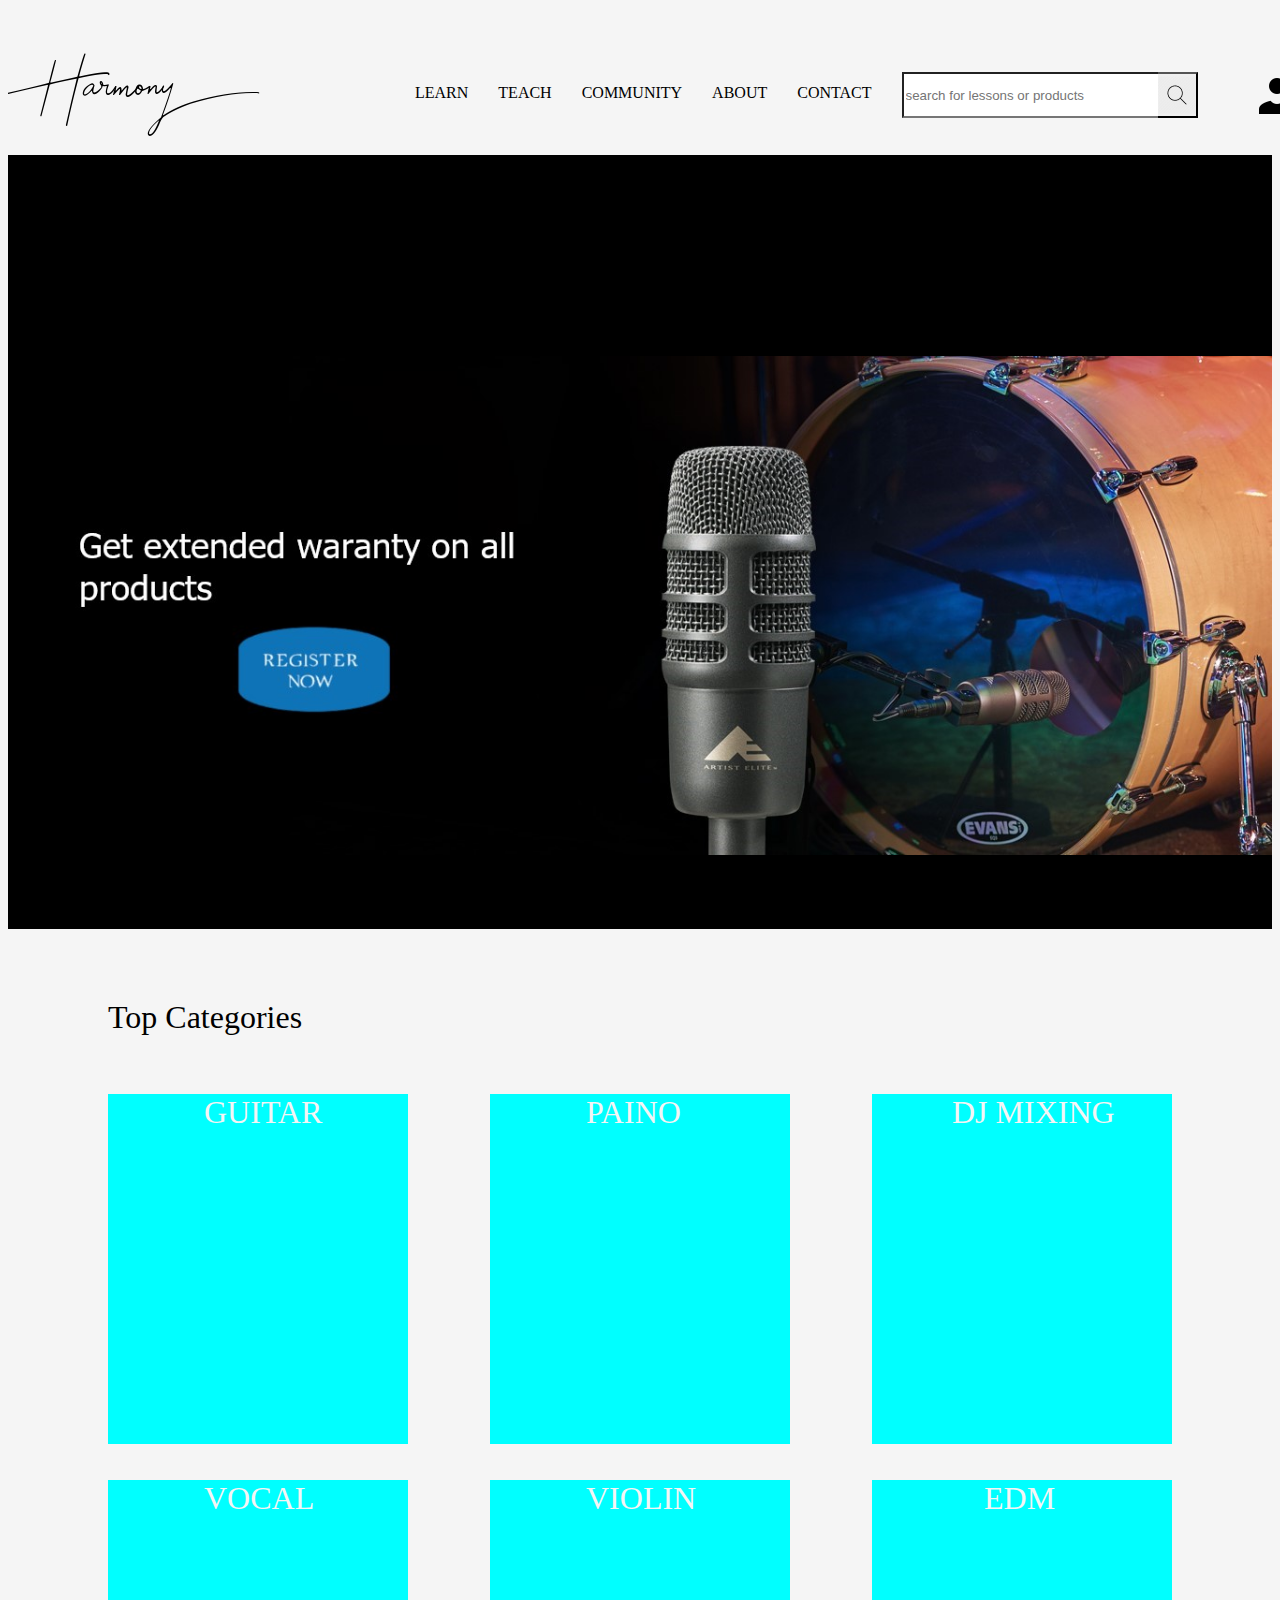
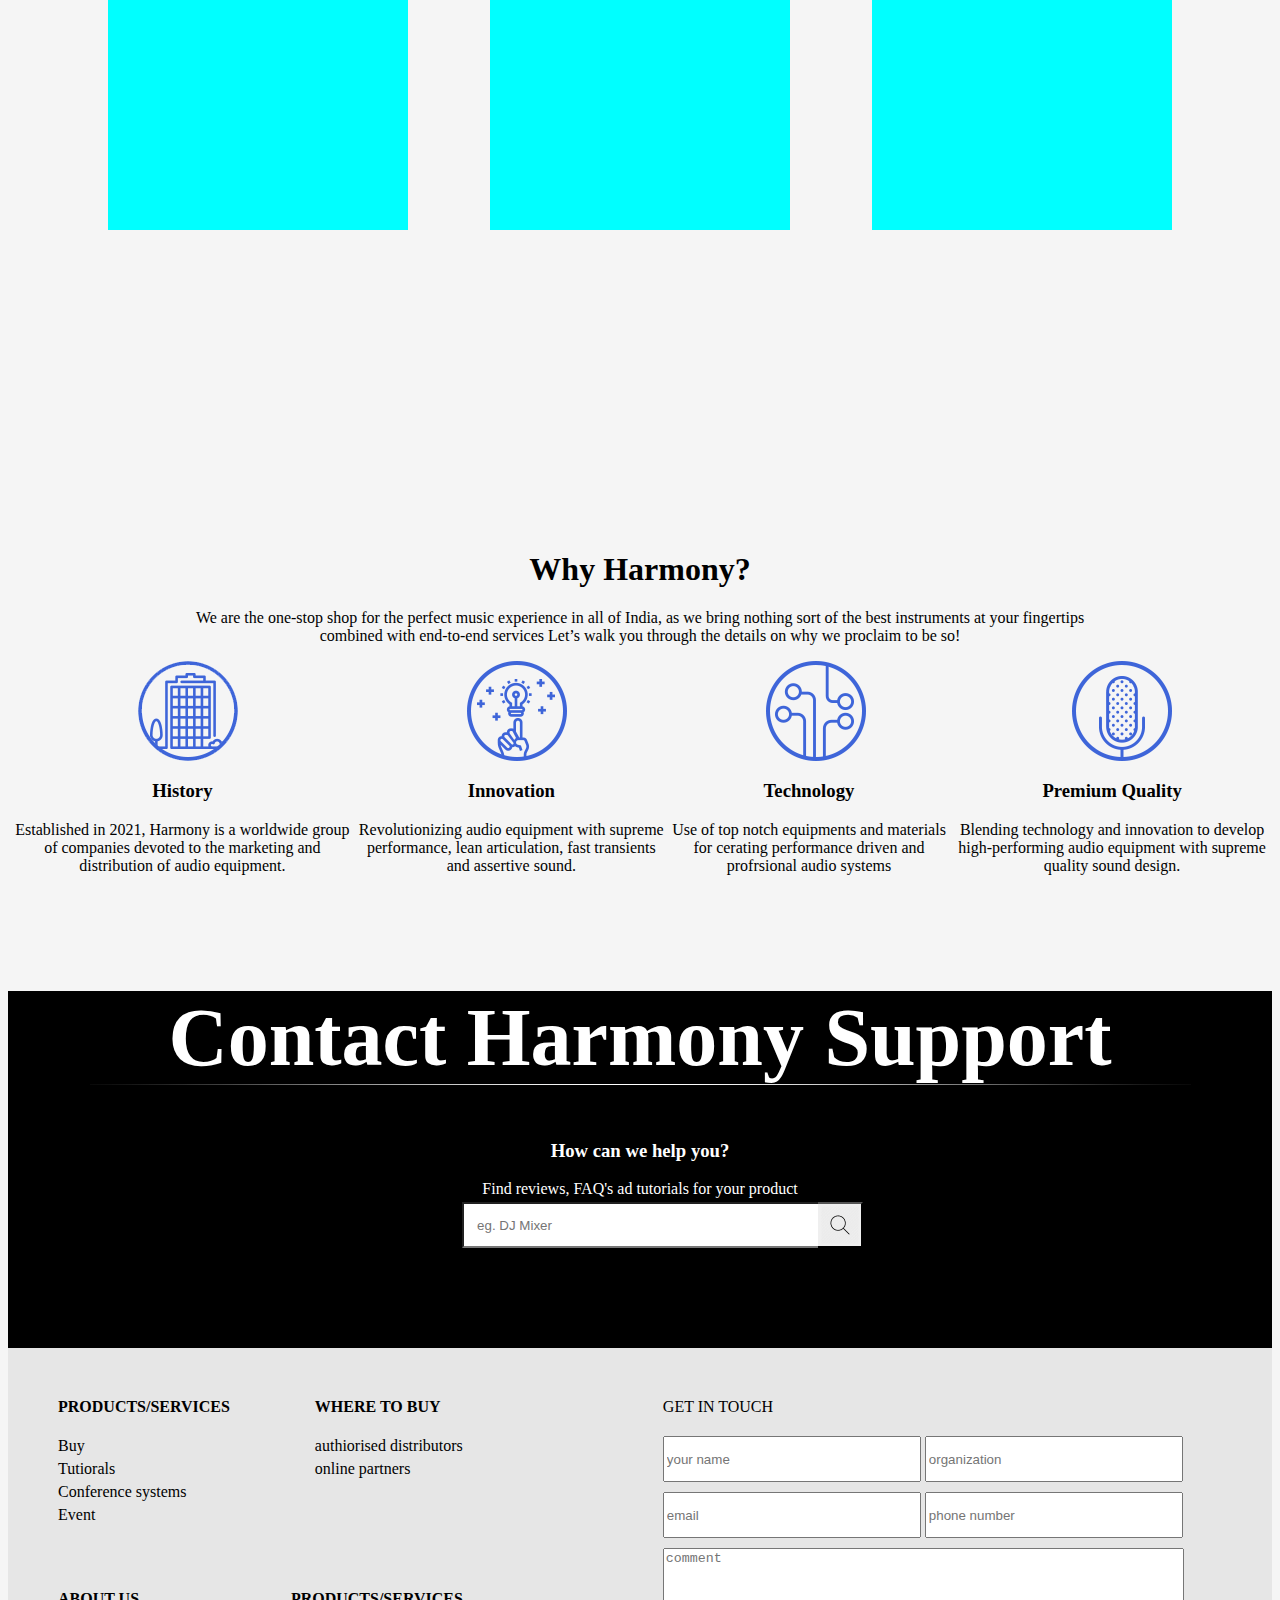
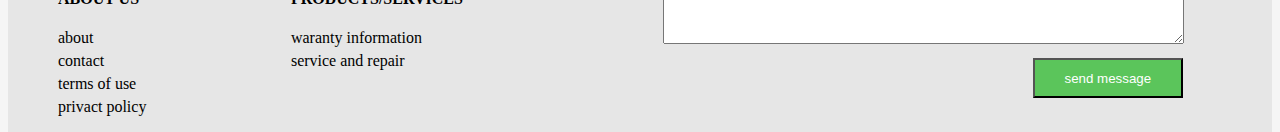
<file: index.html>
<!DOCTYPE html>
<html lang="en">

<head>
    <meta charset="UTF-8">
    <meta http-equiv="X-UA-Compatible" content="IE=edge">
    <meta name="viewport" content="width=device-width, initial-scale=1.0">
    <link href="style.css" rel="stylesheet">
    <title>Document</title>
</head>

<body>
    <section class="primary">
        <nav class="nav">
            <div class="logo">
                <img src="images/harmony-font-preview.png">
            </div>
            <ul>
                <li><a href="links/learn.html">LEARN</a></li>
                <li><a href="links/teach.html">TEACH</a></li>
                <li><a href="links/community.html">COMMUNITY</a></li>
                <li><a href="links/about.html">ABOUT</a></li>
                <li><a href="links/conference_system.html">CONTACT</a></li>

                <li>
                    <form id="nav-search">
                        <input id="search1" type="text" type="search" placeholder="search for lessons or products">
                        <input id="search-button-nav" type="button" class="search-button" value="">
                    </form>
                </li>
                <li class="user">
                    <a href="links/user.html">
                        <span><img src="images/user.png"></span>
                    </a>
                </li>
            </ul>
        </nav>
        <div class="container">

        </div>
    </section>

    <section class="secondary">
        <h1>Top Categories</h1><br><br>
        <div class="cards">
            <div class="topcards">
                <a href="links/featured_category_1.html">
                    <div id="card1">
                        <span style="margin-left: 3em;">GUITAR</span>
                    </div>
                </a>
                <a href="links/featured_category_2.html">
                    <div id="card2">
                        <span style="margin-left: 3em;">PAINO</span>
                    </div>
                </a>
                <a href="links/featured_category_3.html">
                    <div id="card3">
                        <span style="margin-left: 2.5em;">DJ MIXING</span>
                    </div>
                </a>

            </div><br><br>
            <div class="bottomcards">
                <a href="links/featured_category_4.html">
                    <div id="card4">
                        <span style="margin-left: 3em;">VOCAL</span>
                    </div>
                </a>
                <a href="links/featured_category_5.html">
                    <div id="card5">
                        <span style="margin-left: 3em;">VIOLIN</span>
                    </div>
                </a>
                <a href="links/featured_category_6.html">
                    <div id="card6">
                        <span style="margin-left: 3.5em;">EDM</span>
                    </div>
                </a>

            </div>
        </div>
    </section>

    <section class="tertiary">
        <div class="why-harmony">
            <div class="why-harmony-title">
                <h1>Why Harmony?</h1>
                <p>We are the one-stop shop for the perfect music experience in all of India, as we bring nothing sort
                    of the best instruments at your fingertips<br> combined with end-to-end services
                    Let’s walk you through the details on why we proclaim to be so!</p>
            </div>
            <div class="container">
                <div class="row">
                    <div class="col1">
                        <div class="Why-harmony-image">
                            <img src="images/history.png" style="padding-left: 130px;">
                        </div>
                        <div class="Why-harmony-title">
                            <h3>History</h3>
                        </div>
                        <div class="Why-harmony-content">
                            <p>Established in 2021, Harmony is a worldwide group of companies devoted to the
                                marketing and distribution of audio equipment.</p>
                        </div>
                    </div>
                    <div class="col2">
                        <div class="Why-harmony-image">
                            <img src="images/inovation.png" style="padding-left: 110px;">
                        </div>
                        <div class="Why-harmony-title">
                            <h3>Innovation</h3>
                        </div>
                        <div class="Why-harmony-content">
                            <p>Revolutionizing audio equipment with supreme performance, lean articulation, fast
                                transients and assertive sound.</p>
                        </div>
                    </div>
                    <div class="col3">
                        <div class="Why-harmony-image">
                            <img src="images/technology.png" style="padding-left: 100px;">
                        </div>
                        <div class="Why-harmony-title">
                            <h3>Technology</h3>
                        </div>
                        <div class="Why-us-content">
                            <p>Use of top notch equipments and materials for cerating performance driven and profrsional
                                audio systems</p>
                        </div>
                    </div>
                    <div class="col4">
                        <div class="Why-harmony-image">
                            <img src="images/premium.png" style="padding-left: 120px;">
                        </div>
                        <div class="Why-harmony-title">
                            <h3>Premium Quality</h3>
                        </div>
                        <div class="Why-harmony-content">
                            <p>Blending technology and innovation to develop high-performing audio equipment with
                                supreme quality sound design.</p>
                        </div>
                    </div>
                </div>
            </div>
        </div>
        <div class="support">
            <div class="support-title">
                <h1>Contact Harmony Support</h1>
            </div>
            <div class="support-content">
                <h3>How can we help you?</h3>
                <p> Find reviews, FAQ's ad tutorials for your product</p>
            </div>
            <form id="support-search">
                <input id="search2" type="text" placeholder="   eg. DJ Mixer">
                <input id="search-button-support" type="button" value="">
            </form>
        </div>

        <div class="footer-container">
            <div class="row">
                <div class="col">
                    <b> PRODUCTS/SERVICES</b><br>
                    <ul>
                        <li><a href="links/buy.html">Buy</a></li>
                        <li><a href="links/tutorials.html">Tutiorals</a></li>
                        <li><a href="links/conference_system.html">Conference systems</a></li>
                        <li><a href="links/event.html">Event</a></li>
                    </ul>
                </div>
                <div class="col">
                    <b>WHERE TO BUY</b>
                    <ul>
                        <li><a href="links/authiorised_distributor.html">authiorised distributors</a></li>
                        <li><a href="links/online_partners.html">online partners</a></li>
                    </ul>
                </div>
                <div class="col">
                    <b>ABOUT US</b>
                    <ul>
                        <li><a href="links/about.html">about</a></li>
                        <li><a href="links/contact.html">contact</a></li>
                        <li><a href="links/terms_of_use.html">terms of use</a></li>
                        <li><a href="links/privacy_policy.html">privact policy</a></li>
                    </ul>
                </div>
                <div class="col">
                    <b>PRODUCTS/SERVICES</b>
                    <ul>
                        <li><a href="links/warranty_information.html">waranty information</a></li>
                        <li><a href="links/service_and_repair.html">service and repair</a></li>
                    </ul>
                </div>
            </div>
            <form class="query">
                GET IN TOUCH<br>
                <div class="form-action">
                    <input type="text" placeholder="your name" required style=" height: 40px; width: 250px;">
                    <input type="text" placeholder="organization" style=" height: 40px; width: 250px;"><br>
                    <input type="email" placeholder="email" style="margin-top: 10px; height: 40px; width: 250px"
                        required>
                    <input type="tel" placeholder="phone number" style="margin-top: 10px; height: 40px; width: 250px"
                        required><br>
                    <textarea rows="6" cols="70" placeholder="comment" style="margin-top: 10px; width: 515px;"
                        required></textarea>
                    <button id="query-submit" type="submit">send message</button>
                </div>
            </form>
        </div>
    </section>

    <script src="app.js"></script>

</body>

</html>
</file>
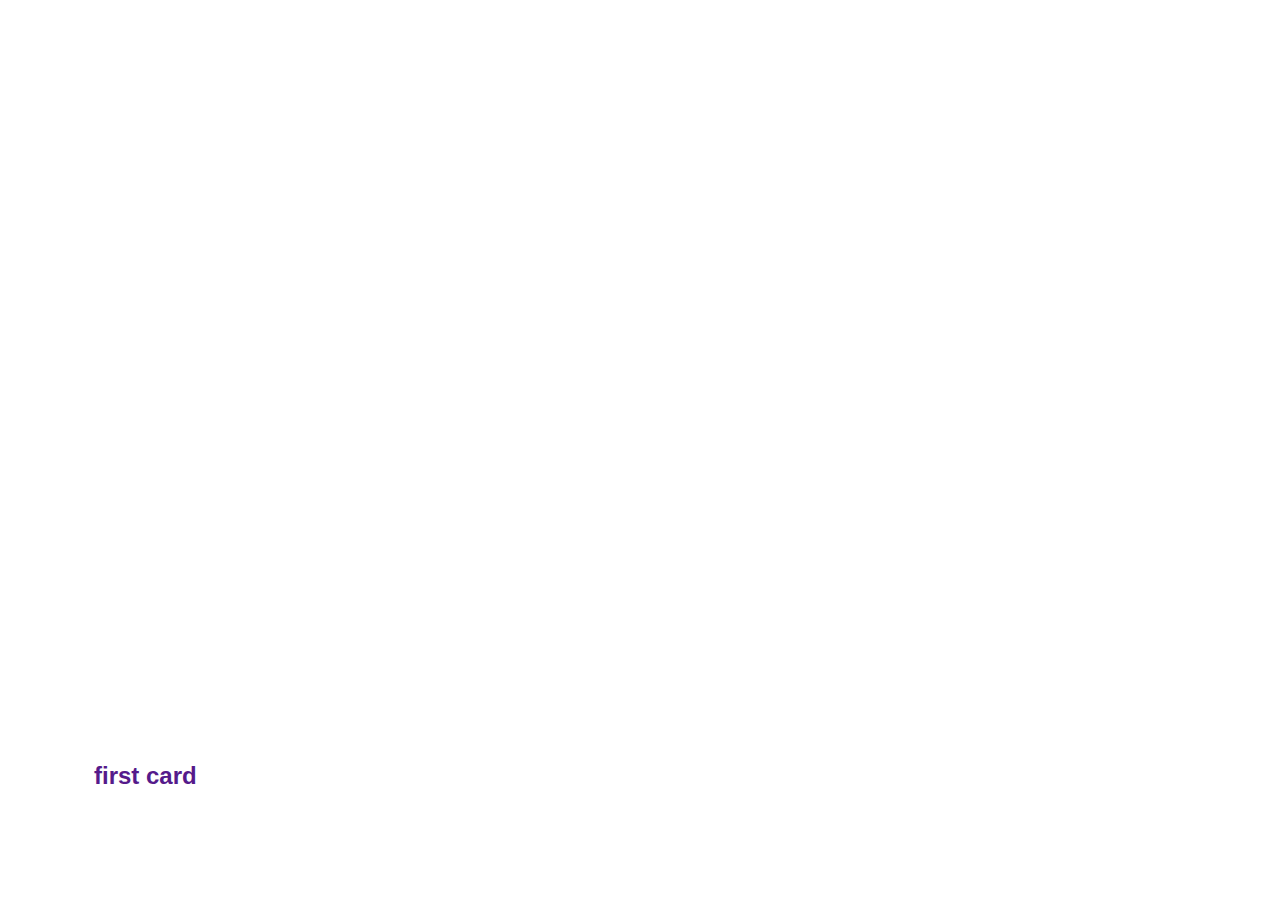
<file: upgrades/index.html>
<!DOCTYPE html>
<html lang="en">

<head>
    <meta charset="UTF-8">
    <meta http-equiv="X-UA-Compatible" content="IE=edge">
    <meta name="viewport" content="width=device-width, initial-scale=1.0">
    <link rel="stylesheet" href="style.css">
    <title>Expanding Cards</title>
</head>

<body>
    <div class="container">
        <div class="panel active" style="background-image: url('https://source.unsplash.com/user/erondu/1600x900')">
            <a href="">
                <h3>first card</h3>
            </a>
        </div>
        <div class="panel" style="background-image: url('https://source.unsplash.com/user/erondu/1600x900')">
            <h3>second card</h3>
        </div>
        <div class="panel" style="background-image: url('https://source.unsplash.com/user/erondu/1600x900')">
            <h3>third card</h3>
        </div>
        <div class="panel" style="background-image: url('https://source.unsplash.com/user/erondu/1600x900')">
            <h3>fourth card</h3>
        </div>
    </div>



    <script src="app.js"></script>
</body>

</html>
</file>
<file: style.css>
body{
    padding-left: 0%;
    background-color:whitesmoke;
}

.primary{
    
    height: 100vh;
    
}

nav{
    display: flex;
    padding-top: 45px;
}

a {
    text-decoration: none;
    color: black;
}
nav > ul{
    display: flex;
    margin-left: 100px;
    
}

nav > ul > li{
    list-style-type:none;
    padding: 15px;
}

nav > form{
    margin-left: 570px;
}


#search1{
    width: 250px;
    height: 40px;
    border-right: 0;
    margin-top: -12px;    
}

#search-button-nav{
    background-image: url(images/search.png);
    position: absolute;
    width: 40px;
    height: 46px;
    background-repeat:no-repeat;
    background-position-x: center;
    background-position-y:center ;
    border-left: 0;
    margin-top: -12px;

}

nav > ul > .user{
    padding-left: 80px;
    margin-top: -12px;
}

.primary > .container {
    background-color: black;
    background-image: url(images/banner.jpg);
    background-repeat: no-repeat;
    background-position: right;
    background-size: contain;
    height: 100vh;
}

.primary > .container > .banner-content{
    background-color:whitesmoke;
}

.secondary{
    height: 100vh;
    background-color: whitesmoke;
}

.secondary > h1{
    padding-top: 70px;
    padding-bottom: -100px;
    align-self: center;
    margin-left: 100px;
    font-size: xx-large;
    font-weight: 500;
}

.cards{
    display: flex;
    flex-direction: column;
    justify-content: space-between;
}

.topcards{
    display: flex;
    flex-direction: row;
    justify-content: space-between;
}

.bottomcards{
    display: flex;
    flex-direction: row;
    justify-content: space-between;
}
.cards #card1, #card2, #card3, #card4, #card5, #card6{
    width: 300px;
    height: 350px;
    font-size:xx-large;
    color: whitesmoke;
    background-color: aqua;
    
}

.cards #card1{
    margin-left: 100px;
    background-image: url(https://images.unsplash.com/photo-1619378779518-cdd16c71be62?crop=entropy&cs=tinysrgb&fit=crop&fm=jpg&h=350&ixid=MnwxfDB8MXxyYW5kb218fHx8fHx8fHwxNjIwNzQwNTg4&ixlib=rb-1.2.1&q=80&utm_campaign=api-credit&utm_medium=referral&utm_source=unsplash_source&w=300)
}

.cards #card4{
    margin-left: 100px;
    background-image: url(https://images.unsplash.com/photo-1578248215147-fc12af9685de?crop=entropy&cs=tinysrgb&fit=crop&fm=jpg&h=350&ixid=MnwxfDB8MXxyYW5kb218fHx8fHx8fHwxNjIwNzQwMjMz&ixlib=rb-1.2.1&q=80&utm_campaign=api-credit&utm_medium=referral&utm_source=unsplash_source&w=300);
}

.cards #card2{
    margin-left: -35px;
    margin-right: -35px;
    background-image: url(https://images.unsplash.com/photo-1610282594974-03cf1dacc68b?crop=entropy&cs=tinysrgb&fit=crop&fm=jpg&h=350&ixid=MnwxfDB8MXxyYW5kb218fHx8fHx8fHwxNjIwNzE4NDU5&ixlib=rb-1.2.1&q=80&utm_campaign=api-credit&utm_medium=referral&utm_source=unsplash_source&w=300);
}

.cards #card5{
    margin-left: -35px;
    margin-right: -35px;
    background-image: url(https://images.unsplash.com/photo-1620071512893-44077e4811d8?crop=entropy&cs=tinysrgb&fit=crop&fm=jpg&h=350&ixid=MnwxfDB8MXxyYW5kb218fHx8fHx8fHwxNjIwNzQxMDIz&ixlib=rb-1.2.1&q=80&utm_campaign=api-credit&utm_medium=referral&utm_source=unsplash_source&w=300)
}

.cards #card3{
    margin-right: 100px;
    background-image: url(https://images.unsplash.com/photo-1618001200181-e341f7949194?crop=entropy&cs=tinysrgb&fit=crop&fm=jpg&h=350&ixid=MnwxfDB8MXxyYW5kb218fHx8fHx8fHwxNjIwNzQwMTAx&ixlib=rb-1.2.1&q=80&utm_campaign=api-credit&utm_medium=referral&utm_source=unsplash_source&w=300);
}

.cards #card6{
    margin-right: 100px;
    background-image: url(https://images.unsplash.com/photo-1615014672571-461f4f80db5a?crop=entropy&cs=tinysrgb&fit=crop&fm=jpg&h=350&ixid=MnwxfDB8MXxyYW5kb218fHx8fHx8fHwxNjIwNzQxMTgx&ixlib=rb-1.2.1&q=80&utm_campaign=api-credit&utm_medium=referral&utm_source=unsplash_source&w=300);
}

.tertiary{
    height: 100vh;
    margin-top: 200px;
    
}

.tertiary > .support{
    background-color: rgb(0, 0, 0);
    margin-top: 300px;
    text-align: center;
    padding-bottom: 100px;
    color: white;
}

.support > .support-title{
    background-image: url(images/bottom_border.png);
    text-transform: capitalize;
    color: rgb(255, 255, 255);
    text-align: center;
    padding-top: -50px;
    margin-top: -200px;
    font-weight: 500;
    font-size: 41px;
    background-repeat: no-repeat;
    background-position: bottom center;
}

#search2{
    width: 350px;
    height: 40px;
    border-right: 0;
    margin-top: -12px; 
}

#search-button-support{
    background-image: url(images/search.png);
    position: absolute;
    width: 45px;
    height: 46px;
    background-repeat:no-repeat;
    background-position-x: center;
    background-position-y:center ;
    border-left: 0;
    margin-top: -12px;
}

.why-harmony{
    background-color: whitesmoke;
    text-align: center;
    padding-top: 100px;
    align-items: center;
}

.container .row{
    display: flex;
    flex-direction: row;
    justify-content: space-between;
    text-align: center;
}

.Why-harmony-image{
    width: 100px;
    height: 100px;
    
} 

.footer-container > .row{
    display: flex;
    justify-content: space-between;
    flex-wrap: wrap;
    
}

.footer-container{
    display: flex;
    flex-direction: row;
    background-color: rgb(230, 230, 230);
    
}

.col{
    padding-left: 50px;
    padding-top: 50px;
}

.col > ul > li{
    list-style-type: none;
    margin-left: -40px;
    padding-top: 5px;
}

.footer-container > .query{
    padding-left: 200px;
    padding-top: 50px;
}

.form-action{
    padding-top: 20px;
}

#query-submit{
    background-color: rgb(91,197,91);
    height: 40px;
    width: 150px;
    margin-top: 10px;
    margin-left: 370px;
    color: white;
}
</file>
<file: upgrades/style.css>
@import url("https://fonts.gooogleapis.com/css?family=Muli&display=swap");

* {
    box-sizing: border-box;
}

body {
    font-family: 'Muli', sans-serif;
    display: flex;
    align-items: center;
    justify-content: center;
    height: 100vh;
    overflow: hidden;
    margin: 0px;
}
.container {
    display: flex;
    width: 90vw;
}

.panel {
    background-size: auto 100%;
    background-position: center;
    background-repeat: no-repeat;
    height: 80vh;
    border-radius: 50px;
    color: #ffffff;
    cursor: pointer;
    flex: 0.5;
    margin: 10px;
    position: relative;
    transition: flex 0.7s ease-in;
}

.panel h3 {
    font-size: 24px;
    position: absolute;
    bottom: 20px;
    left: 20px;
    margin: 0;
    opacity: 0 ;
}

.panel.active {
    flex: 5;

}

.active h3{
    opacity: 1;
    transition: opacity 0.3s ease-in 0.4s;
}


@media(max-width:480px){
    .container{
        width:100vw;
    }
    .panel:nth-of-type(4){
        display: none;
    }
}
</file>
